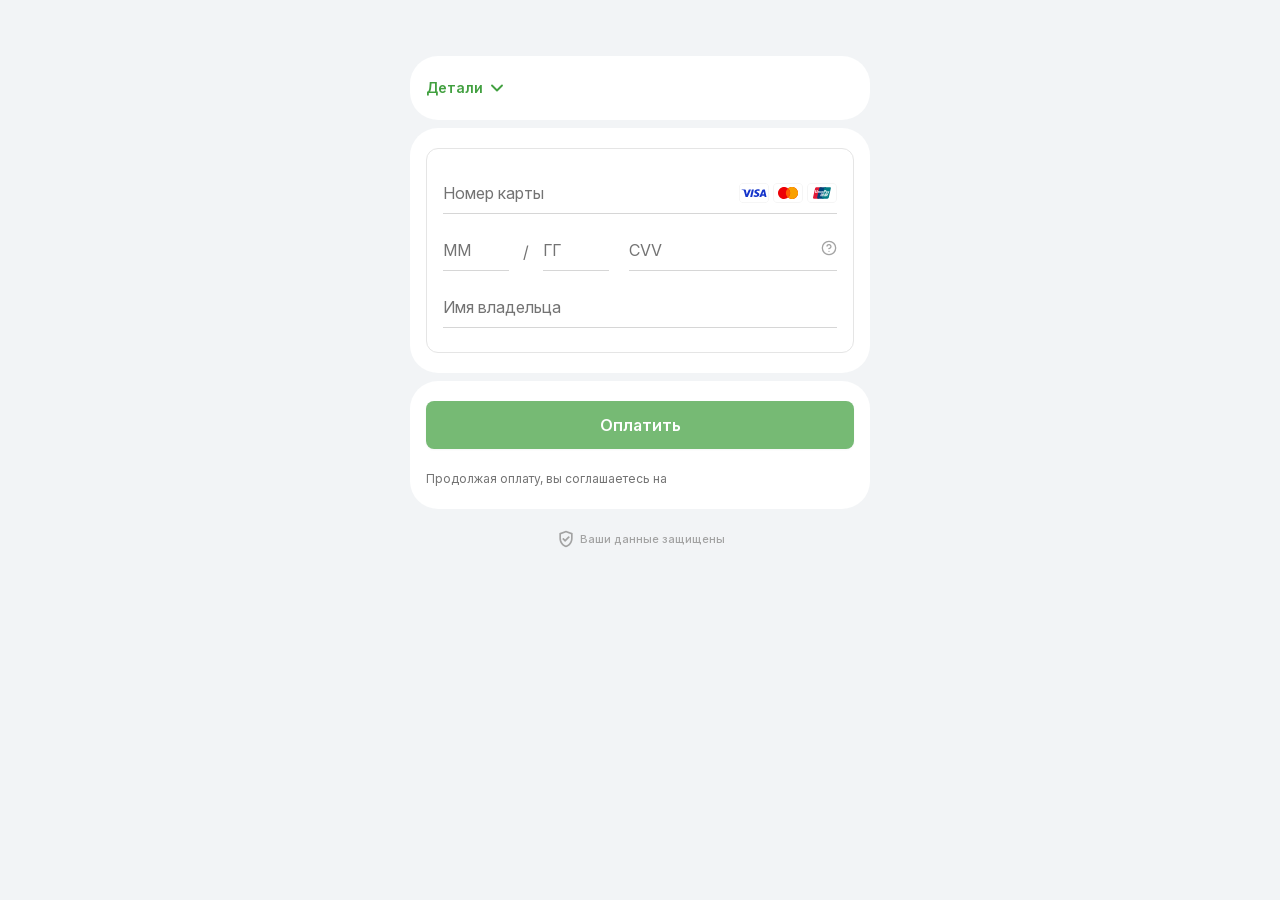
<file: index.html>
<!doctype html>
<html lang="en" translate="no">
  <head>
    <meta charset="UTF-8" />
    <meta name="viewport" content="width=device-width, initial-scale=1.0" />
    <meta http-equiv="Cache-Control" content="no-cache, no-store, must-revalidate" />
    <meta http-equiv="Pragma" content="no-cache" />
    <meta name="theme-color" content="#f2f4f6" />
    <!--    <meta http-equiv="Content-Security-Policy" content="default-src 'self'">-->
    <!--Приоритетная загрузка шрифта-->
    <link rel="preload" href="https://almatt.github.io/assets/InterVariable.DiVDrmQJ.woff2" as="font" type="font/woff2" crossorigin />
    <title>Платежная страница</title>
    <style>
      .wrapper {
        display: flex;
        justify-content: center;
        align-items: center;
        box-sizing: border-box;
        min-width: 460px;
        min-height: 90vh;
        overflow: hidden;
      }

      @media (max-width: 520px) {
        .wrapper {
          padding: 32px 16px;
          min-width: 80%;
        }
      }

      .animatedStroke {
        animation: gradientShift 200ms linear infinite;
        stroke: url(#animatedGradient);
        stroke-width: 3.92612;
      }

      @keyframes gradientShift {
        0% {
          stop-color: #054425;
        }
        33% {
          stop-color: #eaf3f0;
        }
        66% {
          stop-color: #054425;
        }
        100% {
          stop-color: #eaf3f0;
        }
      }
    </style>
    <script type="module" crossorigin src="https://almatt.github.io/assets/modulepreload-polyfill.B5Qt9EMX.js"></script>
    <script type="module" crossorigin src="https://almatt.github.io/assets/vendor-react-core.BVo7RtuC.js"></script>
    <script type="module" crossorigin src="https://almatt.github.io/assets/vendor-react-dom-core.Don7Cy-T.js"></script>
    <script type="module" crossorigin src="https://almatt.github.io/assets/index.BYUDvMyY.js"></script>
    <script type="module" crossorigin src="https://almatt.github.io/assets/FreedomSuperAppIcon.CJCluUFD.js"></script>
    <script type="module" crossorigin src="https://almatt.github.io/index.2fMM6A9X.js"></script>
    <link rel="stylesheet" crossorigin href="https://almatt.github.io/assets/index.CuJ5R8XX.css">
    <link rel="stylesheet" crossorigin href="https://almatt.github.io/assets/FreedomSuperAppIcon.DsTfkcvo.css">
    <link rel="stylesheet" crossorigin href="https://almatt.github.io/assets/index.CkqoSJGM.css">
    <link rel="stylesheet" crossorigin href="https://almatt.github.io/assets/main.DIzLMmOr.css">
  </head>
  <body>
    <div id="root">
      <div class="wrapper">
        <svg width="161" height="171" viewBox="0 0 161 171" fill="none" xmlns="http://www.w3.org/2000/svg">
          <defs>
            <linearGradient
              id="animatedGradient"
              x1="80.316"
              y1="44.0001"
              x2="80.316"
              y2="124.093"
              gradientUnits="userSpaceOnUse">
              <stop offset="0%" stop-color="#0A7741">
                <animate
                  attributeName="stop-color"
                  values="#0A7741;#72E8C6;#EAF3F0;#0A7741"
                  dur="6s"
                  repeatCount="indefinite" />
              </stop>
              <stop offset="50%" stop-color="#72E8C6">
                <animate
                  attributeName="stop-color"
                  values="#72E8C6;#EAF3F0;#0A7741;#72E8C6"
                  dur="6s"
                  repeatCount="indefinite" />
              </stop>
              <stop offset="100%" stop-color="#EAF3F0">
                <animate
                  attributeName="stop-color"
                  values="#EAF3F0;#0A7741;#72E8C6;#EAF3F0"
                  dur="6s"
                  repeatCount="indefinite" />
              </stop>
            </linearGradient>
          </defs>

          <g filter="url(#filter0_d_59_15)">
            <path
              d="M73.1641 97.5697C73.1641 97.548 73.1816 97.5304 73.2033 97.5304H85.1745C96.3489 97.5033 98.4231 91.5541 98.4231 84.1812V79.8626C98.4231 79.8409 98.4056 79.8234 98.3839 79.8234H73.2033C73.1816 79.8234 73.1641 79.8058 73.1641 79.7841V65.3007C73.1641 65.279 73.1816 65.2614 73.2033 65.2614H98.419C108.424 65.1255 111.674 59.2814 111.674 51.9062V65.1212C111.674 109.131 80.5741 120.146 80.3172 120.236C80.3095 120.239 80.3123 120.236 80.3045 120.233C80.1024 120.172 77.1731 119.257 73.1828 116.771C73.1713 116.764 73.1641 116.751 73.1641 116.738V97.5697ZM45.3735 65.1226C45.3735 89.9972 54.4517 104.543 62.0669 112.364C70.4781 121.001 78.9432 123.567 79.3003 123.672L80.3944 123.996C80.4023 123.999 80.4107 123.999 80.4185 123.996L81.4926 123.621C81.8428 123.501 90.2008 120.558 98.5941 111.717C106.196 103.713 115.259 89.1322 115.259 65.1226V44.0393C115.259 44.0176 115.241 44 115.219 44H45.4128C45.3911 44 45.3735 44.0176 45.3735 44.0393V65.1226Z"
              fill="white" />
            <path
              d="M73.1641 97.5697C73.1641 97.548 73.1816 97.5304 73.2033 97.5304H85.1745C96.3489 97.5033 98.4231 91.5541 98.4231 84.1812V79.8626C98.4231 79.8409 98.4056 79.8234 98.3839 79.8234H73.2033C73.1816 79.8234 73.1641 79.8058 73.1641 79.7841V65.3007C73.1641 65.279 73.1816 65.2614 73.2033 65.2614H98.419C108.424 65.1255 111.674 59.2814 111.674 51.9062V65.1212C111.674 109.131 80.5741 120.146 80.3172 120.236C80.3095 120.239 80.3123 120.236 80.3045 120.233C80.1024 120.172 77.1731 119.257 73.1828 116.771C73.1713 116.764 73.1641 116.751 73.1641 116.738V97.5697ZM45.3735 65.1226C45.3735 89.9972 54.4517 104.543 62.0669 112.364C70.4781 121.001 78.9432 123.567 79.3003 123.672L80.3944 123.996C80.4023 123.999 80.4107 123.999 80.4185 123.996L81.4926 123.621C81.8428 123.501 90.2008 120.558 98.5941 111.717C106.196 103.713 115.259 89.1322 115.259 65.1226V44.0393C115.259 44.0176 115.241 44 115.219 44H45.4128C45.3911 44 45.3735 44.0176 45.3735 44.0393V65.1226Z"
              stroke="url(#paint0_linear_59_15)"
              stroke-width="3.92612"
              class="animatedStroke" />
          </g>
          <g filter="url(#filter1_i_59_15)">
            <path
              d="M80.4435 122.573C80.2941 122.63 80.1753 122.633 80.0236 122.583C77.192 121.643 46.9157 110.511 46.9157 64.2146V46.3057C46.9157 45.884 47.2575 45.5422 47.6792 45.5422H112.792C113.213 45.5422 113.555 45.884 113.555 46.3057V64.1179C113.555 108.866 83.2524 121.498 80.4435 122.573Z"
              fill="url(#paint1_linear_59_15)" />
          </g>
          <path
            d="M47.6794 45.9241H112.792C113.002 45.9242 113.174 46.0951 113.174 46.3059V64.1174C113.174 108.636 83.0484 121.168 80.3073 122.217C80.2633 122.234 80.2392 122.236 80.2253 122.237C80.2114 122.237 80.1883 122.235 80.1442 122.22C78.7659 121.762 70.5545 118.773 62.6901 110.15C54.8334 101.535 47.2976 87.2702 47.2976 64.2141V46.3059C47.2976 46.0951 47.4686 45.9241 47.6794 45.9241Z"
            stroke="url(#paint2_linear_59_15)"
            stroke-opacity="0.2"
            stroke-width="0.763451" />
          <g filter="url(#filter2_ii_59_15)">
            <path
              d="M99.4539 64.3113H73.3685C72.9468 64.3113 72.605 64.6531 72.605 65.0748V79.0275C72.605 79.4492 72.9469 79.791 73.3685 79.791H98.6905C99.1121 79.791 99.4539 80.1328 99.4539 80.5544V84.4349C99.4539 92.2715 97.2326 98.5601 85.3534 98.5601H73.3685C72.9469 98.5601 72.605 98.9019 72.605 99.3236V118.545C72.605 118.812 72.744 119.059 72.9725 119.196C76.5248 121.319 79.2125 122.306 79.9991 122.573C80.1522 122.625 80.2945 122.63 80.4455 122.572C83.2708 121.49 113.554 108.852 113.554 64.1178V50.0894C113.554 57.9259 110.078 64.1178 99.4539 64.3113Z"
              fill="#03532F" />
          </g>
          <defs>
            <filter
              id="filter0_d_59_15"
              x="0.223091"
              y="0.419945"
              width="160.186"
              height="170.299"
              filterUnits="userSpaceOnUse"
              color-interpolation-filters="sRGB">
              <feFlood flood-opacity="0" result="BackgroundImageFix" />
              <feColorMatrix
                in="SourceAlpha"
                type="matrix"
                values="0 0 0 0 0 0 0 0 0 0 0 0 0 0 0 0 0 0 127 0"
                result="hardAlpha" />
              <feOffset dy="1.57045" />
              <feGaussianBlur stdDeviation="21.5937" />
              <feComposite in2="hardAlpha" operator="out" />
              <feColorMatrix type="matrix" values="0 0 0 0 0 0 0 0 0 0.65098 0 0 0 0 0.411765 0 0 0 1 0" />
              <feBlend mode="normal" in2="BackgroundImageFix" result="effect1_dropShadow_59_15" />
              <feBlend mode="normal" in="SourceGraphic" in2="effect1_dropShadow_59_15" result="shape" />
            </filter>
            <filter
              id="filter1_i_59_15"
              x="46.9157"
              y="45.5422"
              width="66.6393"
              height="80.13"
              filterUnits="userSpaceOnUse"
              color-interpolation-filters="sRGB">
              <feFlood flood-opacity="0" result="BackgroundImageFix" />
              <feBlend mode="normal" in="SourceGraphic" in2="BackgroundImageFix" result="shape" />
              <feColorMatrix
                in="SourceAlpha"
                type="matrix"
                values="0 0 0 0 0 0 0 0 0 0 0 0 0 0 0 0 0 0 127 0"
                result="hardAlpha" />
              <feOffset dy="3.0538" />
              <feGaussianBlur stdDeviation="1.5269" />
              <feComposite in2="hardAlpha" operator="arithmetic" k2="-1" k3="1" />
              <feColorMatrix type="matrix" values="0 0 0 0 0 0 0 0 0 0 0 0 0 0 0 0 0 0 0.15 0" />
              <feBlend mode="normal" in2="shape" result="effect1_innerShadow_59_15" />
            </filter>
            <filter
              id="filter2_ii_59_15"
              x="70.3147"
              y="50.0894"
              width="46.2935"
              height="75.5785"
              filterUnits="userSpaceOnUse"
              color-interpolation-filters="sRGB">
              <feFlood flood-opacity="0" result="BackgroundImageFix" />
              <feBlend mode="normal" in="SourceGraphic" in2="BackgroundImageFix" result="shape" />
              <feColorMatrix
                in="SourceAlpha"
                type="matrix"
                values="0 0 0 0 0 0 0 0 0 0 0 0 0 0 0 0 0 0 127 0"
                result="hardAlpha" />
              <feOffset dx="3.0538" dy="3.0538" />
              <feGaussianBlur stdDeviation="1.5269" />
              <feComposite in2="hardAlpha" operator="arithmetic" k2="-1" k3="1" />
              <feColorMatrix type="matrix" values="0 0 0 0 0 0 0 0 0 0 0 0 0 0 0 0 0 0 0.25 0" />
              <feBlend mode="normal" in2="shape" result="effect1_innerShadow_59_15" />
              <feColorMatrix
                in="SourceAlpha"
                type="matrix"
                values="0 0 0 0 0 0 0 0 0 0 0 0 0 0 0 0 0 0 127 0"
                result="hardAlpha" />
              <feOffset dx="-2.29035" />
              <feGaussianBlur stdDeviation="1.5269" />
              <feComposite in2="hardAlpha" operator="arithmetic" k2="-1" k3="1" />
              <feColorMatrix type="matrix" values="0 0 0 0 1 0 0 0 0 1 0 0 0 0 1 0 0 0 0.22 0" />
              <feBlend mode="normal" in2="effect1_innerShadow_59_15" result="effect2_innerShadow_59_15" />
            </filter>
            <linearGradient
              id="paint0_linear_59_15"
              x1="80.316"
              y1="44.0001"
              x2="80.316"
              y2="124.093"
              gradientUnits="userSpaceOnUse">
              <stop stop-color="#0A7741" />
              <stop offset="0.370192" stop-color="#72E8C6" />
              <stop offset="1" stop-color="#EAF3F0" />
            </linearGradient>
            <linearGradient
              id="paint1_linear_59_15"
              x1="99.5939"
              y1="83.7148"
              x2="46.9157"
              y2="45.5422"
              gradientUnits="userSpaceOnUse">
              <stop stop-color="#4FAF3B" />
              <stop offset="1" stop-color="#178169" />
            </linearGradient>
            <linearGradient
              id="paint2_linear_59_15"
              x1="80.2354"
              y1="45.5422"
              x2="80.2354"
              y2="122.65"
              gradientUnits="userSpaceOnUse">
              <stop stop-color="white" stop-opacity="0.5" />
              <stop offset="1" stop-color="white" stop-opacity="0.3" />
            </linearGradient>
          </defs>
        </svg>
      </div>
    </div>

    <div id="modal-root"></div>
    <script>
      (function () {
        const theme = new URLSearchParams(window.location.search.replaceAll('&amp;', '&')).get('th');

        if (theme === 'd') {
          document.documentElement.setAttribute('data-theme', 'dark');
          document.querySelector('meta[name="theme-color"]').setAttribute('content', '#000000');
        }
      })();
    </script>
  </body>
</html>
</file>
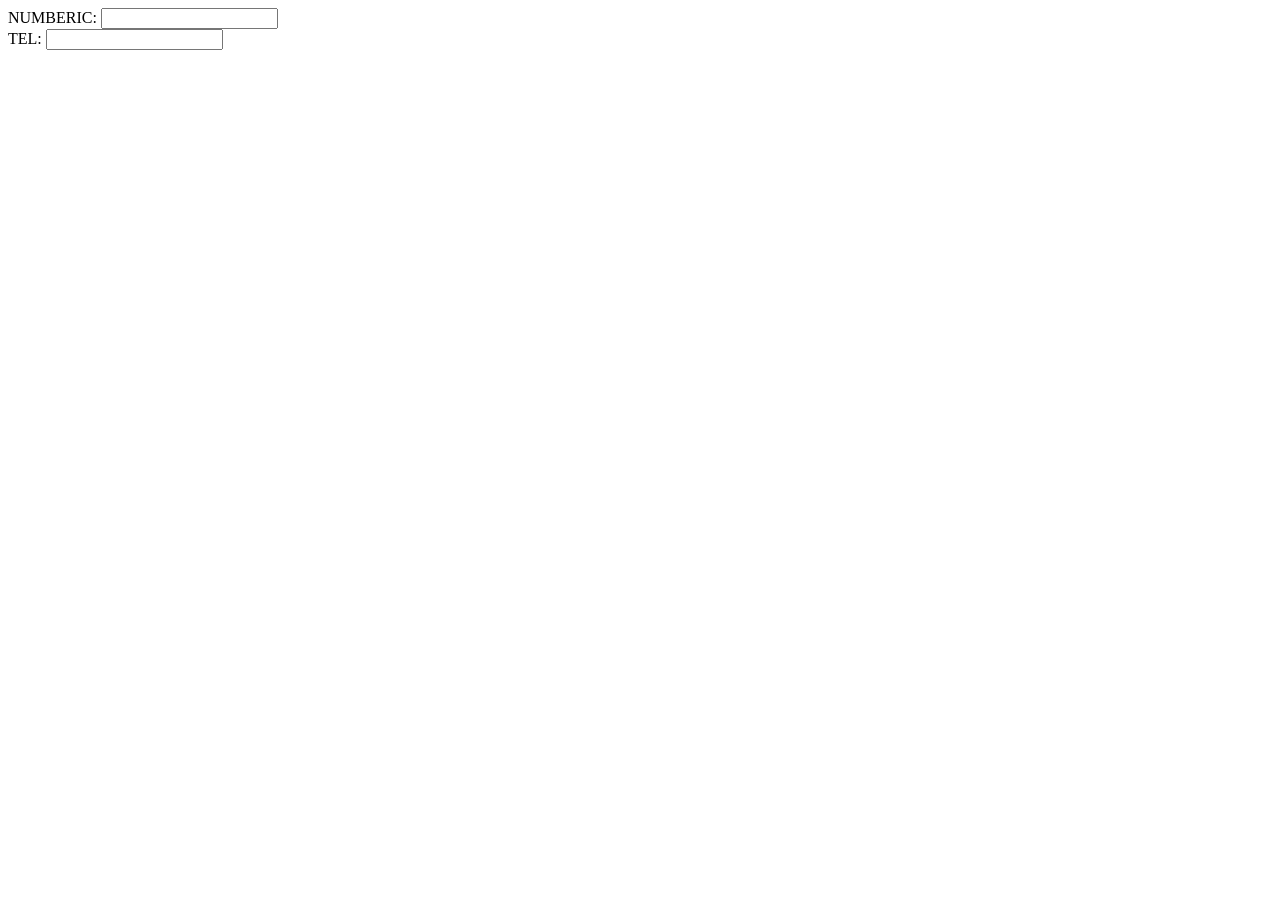
<file: inputs.html>
<html lang="en">
<head>
    <meta charset="UTF-8">
    <meta name="viewport" content="width=device-width, initial-scale=1.0">
    <title>Document</title>
</head>
<body>
    NUMBERIC:
    <input inputMode="numeric">
    <br/>
    TEL:
    <input inputMode="tel">
</body>
</html>
</file>
